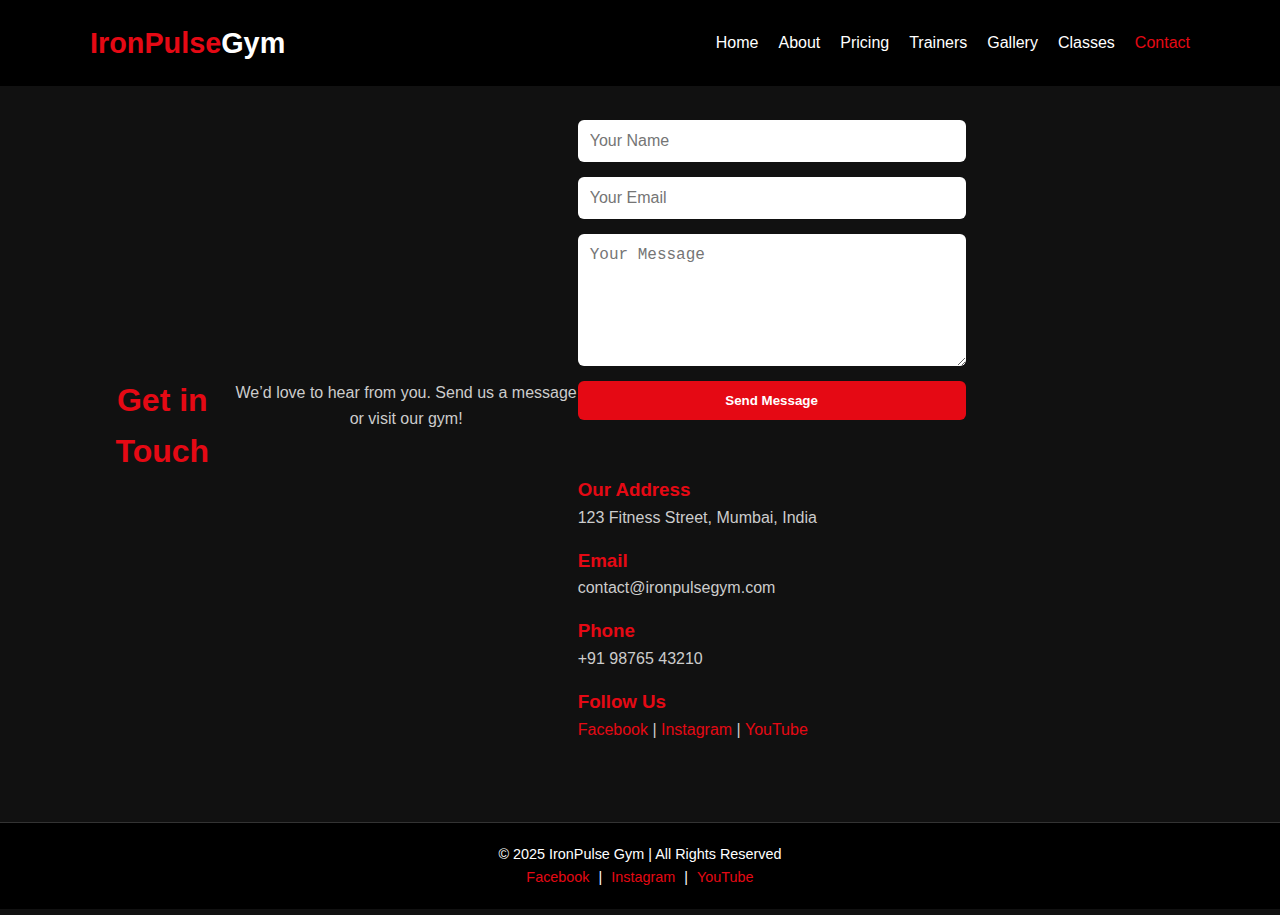
<file: contact.html>
<!DOCTYPE html>
<html lang="en">
<head>
  <meta charset="UTF-8">
  <meta name="viewport" content="width=device-width, initial-scale=1.0">
  <title>Contact | IronPulse Gym</title>
  <link rel="stylesheet" href="css/style.css">
</head>
<body>
  <!-- Header -->
  <header>
    <div class="container">
      <h1 class="logo">IronPulse<span>Gym</span></h1>

      <div class="menu-toggle" id="menu-toggle">
        <div class="bar"></div>
        <div class="bar"></div>
        <div class="bar"></div>
      </div>

      <nav id="nav-menu">
        <ul>
          <li><a href="index.html">Home</a></li>
          <li><a href="about.html">About</a></li>
          <li><a href="pricing.html">Pricing</a></li>
          <li><a href="trainers.html">Trainers</a></li>
          <li><a href="gallery.html">Gallery</a></li>
          <li><a href="classes.html">Classes</a></li>
          <li><a href="contact.html" class="active">Contact</a></li>
        </ul>
      </nav>
    </div>
  </header>

  <!-- Contact Section -->
  <section class="contact">
    <div class="container">
      <h2>Get in Touch</h2>
      <p class="subtitle">We’d love to hear from you. Send us a message or visit our gym!</p>

      <div class="contact-grid">
        <!-- Contact Form -->
        <div class="contact-form">
          <form id="contactForm">
            <input type="text" placeholder="Your Name" required>
            <input type="email" placeholder="Your Email" required>
            <textarea placeholder="Your Message" rows="6" required></textarea>
            <button type="submit" class="btn">Send Message</button>
          </form>
        </div>

        <!-- Contact Info -->
        <div class="contact-info">
          <h3>Our Address</h3>
          <p>123 Fitness Street, Mumbai, India</p>

          <h3>Email</h3>
          <p>contact@ironpulsegym.com</p>

          <h3>Phone</h3>
          <p>+91 98765 43210</p>

          <h3>Follow Us</h3>
          <div class="social">
            <a href="#">Facebook</a> |
            <a href="#">Instagram</a> |
            <a href="#">YouTube</a>
          </div>
        </div>
      </div>

      <!-- Map -->
      <div class="map">
        <iframe 
          src="https://maps.google.com/maps?q=mumbai&t=&z=13&ie=UTF8&iwloc=&output=embed" 
          frameborder="0" 
          allowfullscreen>
        </iframe>
      </div>
    </div>
  </section>

  <!-- Footer -->
  <footer>
    <p>© 2025 IronPulse Gym | All Rights Reserved</p>
    <div class="social">
      <a href="#">Facebook</a> | 
      <a href="#">Instagram</a> | 
      <a href="#">YouTube</a>
    </div>
  </footer>

  <script src="js/script.js"></script>
</body>
</html>
</file>
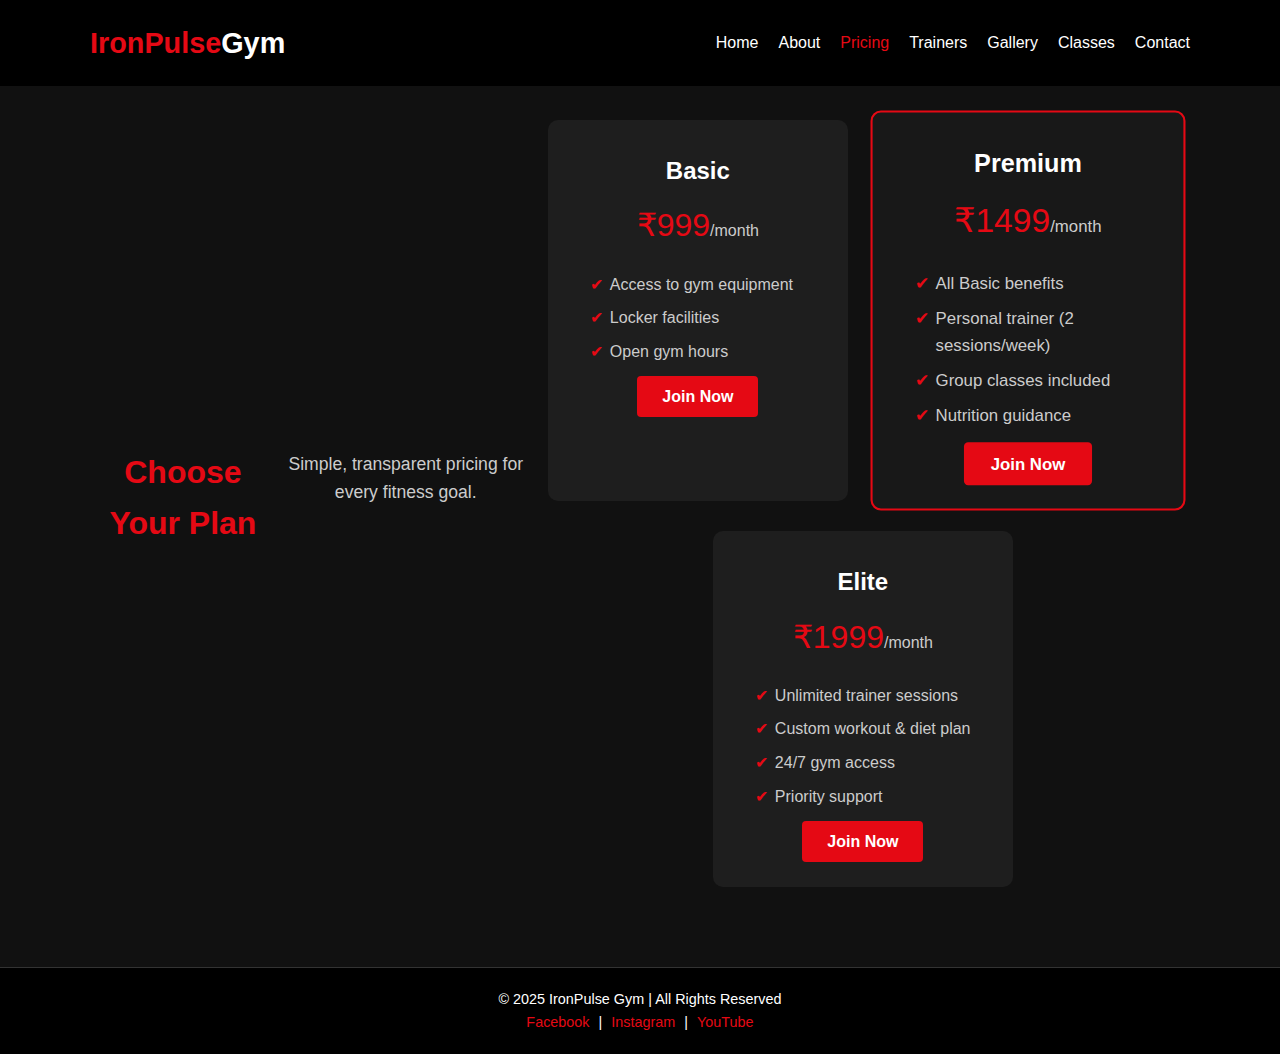
<file: pricing.html>
<!DOCTYPE html>
<html lang="en">
<head>
  <meta charset="UTF-8">
  <meta name="viewport" content="width=device-width, initial-scale=1.0">
  <title>Pricing | IronPulse Gym</title>
  <link rel="stylesheet" href="css/style.css">
</head>
<body>
  <!-- Header -->
  <header>
    <div class="container">
      <h1 class="logo">IronPulse<span>Gym</span></h1>

      <div class="menu-toggle" id="menu-toggle">
        <div class="bar"></div>
        <div class="bar"></div>
        <div class="bar"></div>
      </div>

      <nav id="nav-menu">
        <ul>
          <li><a href="index.html">Home</a></li>
          <li><a href="about.html">About</a></li>
          <li><a href="pricing.html" class="active">Pricing</a></li>
          <li><a href="trainers.html">Trainers</a></li>
          <li><a href="gallery.html">Gallery</a></li>
          <li><a href="classes.html">Classes</a></li>
          <li><a href="contact.html">Contact</a></li>
        </ul>
      </nav>
    </div>
  </header>

  <!-- Pricing Section -->
  <section class="pricing">
    <div class="container">
      <h2>Choose Your Plan</h2>
      <p class="subtitle">Simple, transparent pricing for every fitness goal.</p>

      <div class="pricing-grid">
        <!-- Basic Plan -->
        <div class="pricing-card">
          <h3>Basic</h3>
          <p class="price">₹999<span>/month</span></p>
          <ul>
            <li>Access to gym equipment</li>
            <li>Locker facilities</li>
            <li>Open gym hours</li>
          </ul>
          <a href="contact.html" class="btn">Join Now</a>
        </div>

        <!-- Premium Plan -->
        <div class="pricing-card featured">
          <h3>Premium</h3>
          <p class="price">₹1499<span>/month</span></p>
          <ul>
            <li>All Basic benefits</li>
            <li>Personal trainer (2 sessions/week)</li>
            <li>Group classes included</li>
            <li>Nutrition guidance</li>
          </ul>
          <a href="contact.html" class="btn">Join Now</a>
        </div>

        <!-- Elite Plan -->
        <div class="pricing-card">
          <h3>Elite</h3>
          <p class="price">₹1999<span>/month</span></p>
          <ul>
            <li>Unlimited trainer sessions</li>
            <li>Custom workout & diet plan</li>
            <li>24/7 gym access</li>
            <li>Priority support</li>
          </ul>
          <a href="contact.html" class="btn">Join Now</a>
        </div>
      </div>
    </div>
  </section>

  <!-- Footer -->
  <footer>
    <p>© 2025 IronPulse Gym | All Rights Reserved</p>
    <div class="social">
      <a href="#">Facebook</a> | 
      <a href="#">Instagram</a> | 
      <a href="#">YouTube</a>
    </div>
  </footer>

  <script src="js/script.js"></script>
</body>
</html>
</file>
<file: css/style.css>
/* Reset and Base */
* {
  margin: 0;
  padding: 0;
  box-sizing: border-box;
}

body {
  font-family: 'Poppins', sans-serif;
  color: #fff;
  background-color: #111;
  line-height: 1.6;
}

/* Navbar */
header {
  background: #000;
  padding: 20px 0;
  position: fixed;
  top: 0;
  width: 100%;
  z-index: 1000;
}

.container {
  width: 90%;
  max-width: 1100px;
  margin: auto;
  display: flex;
  justify-content: space-between;
  align-items: center;
}

.logo {
  font-size: 1.8rem;
  font-weight: 700;
  color: #e50914;
}

.logo span {
  color: #fff;
}

nav ul {
  list-style: none;
  display: flex;
  gap: 20px;
}

nav ul li a {
  text-decoration: none;
  color: #fff;
  transition: 0.3s;
}

nav ul li a:hover,
nav ul li a.active {
  color: #e50914;
}

/* Hero Section */
.hero {
  height: 100vh;
  background: url('https://images.unsplash.com/photo-1579758629938-03607ccdbaba?auto=format&fit=crop&w=1950&q=80') no-repeat center center/cover;
  display: flex;
  justify-content: center;
  align-items: center;
  text-align: center;
  padding: 0 20px;
}

.hero-content h2 {
  font-size: 2.8rem;
  margin-bottom: 20px;
}

.hero-content p {
  font-size: 1.2rem;
  margin-bottom: 30px;
}

.btn {
  background: #e50914;
  padding: 12px 25px;
  color: #fff;
  text-decoration: none;
  font-weight: bold;
  border-radius: 4px;
  transition: background 0.3s;
}

.btn:hover {
  background: #b00610;
}

/* Features */
.features {
  background: #181818;
  padding: 80px 20px;
  text-align: center;
}

.features h2 {
  font-size: 2rem;
  margin-bottom: 50px;
}

.feature-grid {
  display: flex;
  flex-wrap: wrap;
  justify-content: center;
  gap: 30px;
}

.feature-box {
  background: #222;
  padding: 30px;
  width: 300px;
  border-radius: 8px;
  transition: transform 0.3s;
}

.feature-box:hover {
  transform: translateY(-10px);
}

.feature-box img {
  width: 80px;
  margin-bottom: 15px;
}

.feature-box h3 {
  color: #e50914;
  margin-bottom: 10px;
}

/* Footer */
footer {
  background: #000;
  text-align: center;
  padding: 20px;
  font-size: 0.9rem;
  border-top: 1px solid #333;
}

footer .social a {
  color: #e50914;
  text-decoration: none;
  margin: 0 5px;
}

footer .social a:hover {
  text-decoration: underline;
}

/* Responsive */
@media (max-width: 768px) {
  nav ul {
    flex-direction: column;
    background: #000;
    position: absolute;
    top: 60px;
    right: 0;
    width: 200px;
    display: none;
  }
}
/* Responsive Navigation */
.menu-toggle {
  display: none;
  flex-direction: column;
  cursor: pointer;
}

.menu-toggle .bar {
  height: 3px;
  width: 25px;
  background: #fff;
  margin: 4px 0;
  transition: 0.3s;
}

@media (max-width: 768px) {
  nav ul {
    flex-direction: column;
    background: #000;
    position: absolute;
    top: 70px;
    right: 0;
    width: 220px;
    display: none;
    padding: 20px 0;
    text-align: center;
  }

  nav ul.show {
    display: flex;
  }

  .menu-toggle {
    display: flex;
  }
}
/* About Page */
.about {
  padding: 120px 20px 80px;
  background: #111;
}

.about-container {
  display: flex;
  flex-wrap: wrap;
  align-items: center;
  gap: 40px;
}

.about-text {
  flex: 1 1 500px;
}

.about-text h2 {
  color: #e50914;
  margin-bottom: 20px;
  font-size: 2rem;
}

.about-text h3 {
  margin-top: 20px;
  color: #e50914;
}

.about-text p {
  margin-bottom: 15px;
  color: #ddd;
}

.about-image {
  flex: 1 1 400px;
}

.about-image img {
  width: 100%;
  border-radius: 10px;
  box-shadow: 0 0 20px rgba(0,0,0,0.4);
}

/* Facilities */
.facilities {
  background: #181818;
  text-align: center;
  padding: 80px 20px;
}

.facilities h2 {
  font-size: 2rem;
  color: #fff;
  margin-bottom: 40px;
}

.facility-grid {
  display: flex;
  flex-wrap: wrap;
  justify-content: center;
  gap: 30px;
}

.facility-box {
  background: #222;
  border-radius: 8px;
  padding: 20px;
  width: 280px;
  transition: transform 0.3s;
}

.facility-box:hover {
  transform: translateY(-8px);
}

.facility-box img {
  width: 100%;
  border-radius: 6px;
  margin-bottom: 10px;
}

.facility-box h3 {
  color: #e50914;
  margin-bottom: 8px;
}
/* Pricing Page */
.pricing {
  padding: 120px 20px 80px;
  background: #111;
  text-align: center;
}

.pricing h2 {
  color: #e50914;
  font-size: 2rem;
  margin-bottom: 10px;
}

.pricing .subtitle {
  color: #ccc;
  margin-bottom: 50px;
  font-size: 1.1rem;
}

.pricing-grid {
  display: flex;
  flex-wrap: wrap;
  justify-content: center;
  gap: 30px;
}

.pricing-card {
  background: #1e1e1e;
  padding: 30px;
  border-radius: 10px;
  width: 300px;
  transition: transform 0.3s, background 0.3s;
  border: 2px solid transparent;
}

.pricing-card:hover {
  transform: translateY(-10px);
  background: #222;
  border-color: #e50914;
}

.pricing-card h3 {
  color: #fff;
  font-size: 1.5rem;
  margin-bottom: 10px;
}

.price {
  color: #e50914;
  font-size: 2rem;
  margin-bottom: 20px;
}

.price span {
  font-size: 1rem;
  color: #ccc;
}

.pricing-card ul {
  list-style: none;
  margin-bottom: 20px;
  text-align: left;
  color: #ccc;
  padding-left: 10px;
}

.pricing-card ul li {
  margin-bottom: 8px;
  position: relative;
  padding-left: 20px;
}

.pricing-card ul li::before {
  content: '✔';
  color: #e50914;
  position: absolute;
  left: 0;
}

.pricing-card.featured {
  border-color: #e50914;
  background: #181818;
  transform: scale(1.05);
}
/* Trainers Page */
.trainers {
  padding: 120px 20px 80px;
  background: #111;
  text-align: center;
}

.trainers h2 {
  color: #e50914;
  font-size: 2rem;
  margin-bottom: 10px;
}

.trainers .subtitle {
  color: #ccc;
  margin-bottom: 50px;
}

.trainer-grid {
  display: flex;
  flex-wrap: wrap;
  justify-content: center;
  gap: 30px;
}

.trainer-card {
  background: #1e1e1e;
  border-radius: 10px;
  width: 280px;
  padding: 20px;
  text-align: center;
  transition: transform 0.3s, background 0.3s;
  border: 2px solid transparent;
}

.trainer-card:hover {
  transform: translateY(-8px);
  background: #222;
  border-color: #e50914;
}

.trainer-card img {
  width: 100%;
  border-radius: 8px;
  margin-bottom: 15px;
}

.trainer-card h3 {
  color: #fff;
  font-size: 1.4rem;
  margin-bottom: 5px;
}

.trainer-card .role {
  color: #e50914;
  font-weight: bold;
  margin-bottom: 10px;
}

.trainer-card p {
  color: #ccc;
  font-size: 0.95rem;
  margin-bottom: 10px;
}

.trainer-social a {
  color: #e50914;
  text-decoration: none;
  font-size: 0.9rem;
}

.trainer-social a:hover {
  text-decoration: underline;
}
/* Gallery Page */
.gallery {
  padding: 120px 20px 80px;
  background: #111;
  text-align: center;
}

.gallery h2 {
  color: #e50914;
  font-size: 2rem;
  margin-bottom: 10px;
}

.gallery .subtitle {
  color: #ccc;
  margin-bottom: 50px;
}

.gallery-grid {
  display: grid;
  grid-template-columns: repeat(auto-fit, minmax(280px, 1fr));
  gap: 20px;
}

.gallery-grid img {
  width: 100%;
  height: 230px;
  object-fit: cover;
  border-radius: 8px;
  transition: transform 0.3s, opacity 0.3s;
  cursor: pointer;
}

.gallery-grid img:hover {
  transform: scale(1.05);
  opacity: 0.9;
}
/* Classes Page */
.classes {
  padding: 120px 20px 80px;
  background: #111;
  text-align: center;
}

.classes h2 {
  color: #e50914;
  font-size: 2rem;
  margin-bottom: 10px;
}

.classes .subtitle {
  color: #ccc;
  margin-bottom: 50px;
}

.class-grid {
  display: grid;
  grid-template-columns: repeat(auto-fit, minmax(260px, 1fr));
  gap: 30px;
}

.class-card {
  background: #1e1e1e;
  border-radius: 10px;
  overflow: hidden;
  transition: transform 0.3s, background 0.3s;
  border: 2px solid transparent;
}

.class-card:hover {
  transform: translateY(-8px);
  background: #222;
  border-color: #e50914;
}

.class-card img {
  width: 100%;
  height: 180px;
  object-fit: cover;
}

.class-card h3 {
  color: #fff;
  font-size: 1.3rem;
  margin: 15px 0 5px;
}

.class-card p {
  color: #ccc;
  font-size: 0.95rem;
  padding: 0 15px 20px;
}

/* Schedule Table */
.schedule {
  padding: 80px 20px;
  background: #000;
  text-align: center;
}

.schedule h2 {
  color: #e50914;
  font-size: 2rem;
  margin-bottom: 10px;
}

.schedule .subtitle {
  color: #ccc;
  margin-bottom: 40px;
}

.schedule table {
  width: 100%;
  max-width: 900px;
  margin: 0 auto;
  border-collapse: collapse;
  color: #fff;
}

.schedule th,
.schedule td {
  border: 1px solid #333;
  padding: 15px;
}

.schedule th {
  background: #e50914;
  color: #fff;
}

.schedule tr:nth-child(even) {
  background: #1e1e1e;
}

.schedule tr:nth-child(odd) {
  background: #111;
}
/* Contact Page */
.contact {
  padding: 120px 20px 80px;
  background: #111;
  text-align: center;
}

.contact h2 {
  color: #e50914;
  font-size: 2rem;
  margin-bottom: 10px;
}

.contact .subtitle {
  color: #ccc;
  margin-bottom: 50px;
}

.contact-grid {
  display: flex;
  flex-wrap: wrap;
  gap: 40px;
  justify-content: center;
}

.contact-form {
  flex: 1 1 400px;
}

.contact-form form {
  display: flex;
  flex-direction: column;
}

.contact-form input,
.contact-form textarea {
  margin-bottom: 15px;
  padding: 12px;
  border-radius: 6px;
  border: none;
  outline: none;
  font-size: 1rem;
}

.contact-form button {
  background: #e50914;
  color: #fff;
  padding: 12px;
  font-weight: bold;
  border: none;
  border-radius: 6px;
  cursor: pointer;
  transition: background 0.3s;
}

.contact-form button:hover {
  background: #b00610;
}

.contact-info {
  flex: 1 1 300px;
  text-align: left;
  color: #ccc;
}

.contact-info h3 {
  color: #e50914;
  margin-top: 15px;
}

.contact-info p {
  margin-bottom: 10px;
}

.contact-info .social a {
  color: #e50914;
  text-decoration: none;
}

.contact-info .social a:hover {
  text-decoration: underline;
}

/* Map */
.map {
  margin-top: 50px;
}

.map iframe {
  width: 100%;
  height: 350px;
  border: 0;
  border-radius: 10px;
}
</file>
